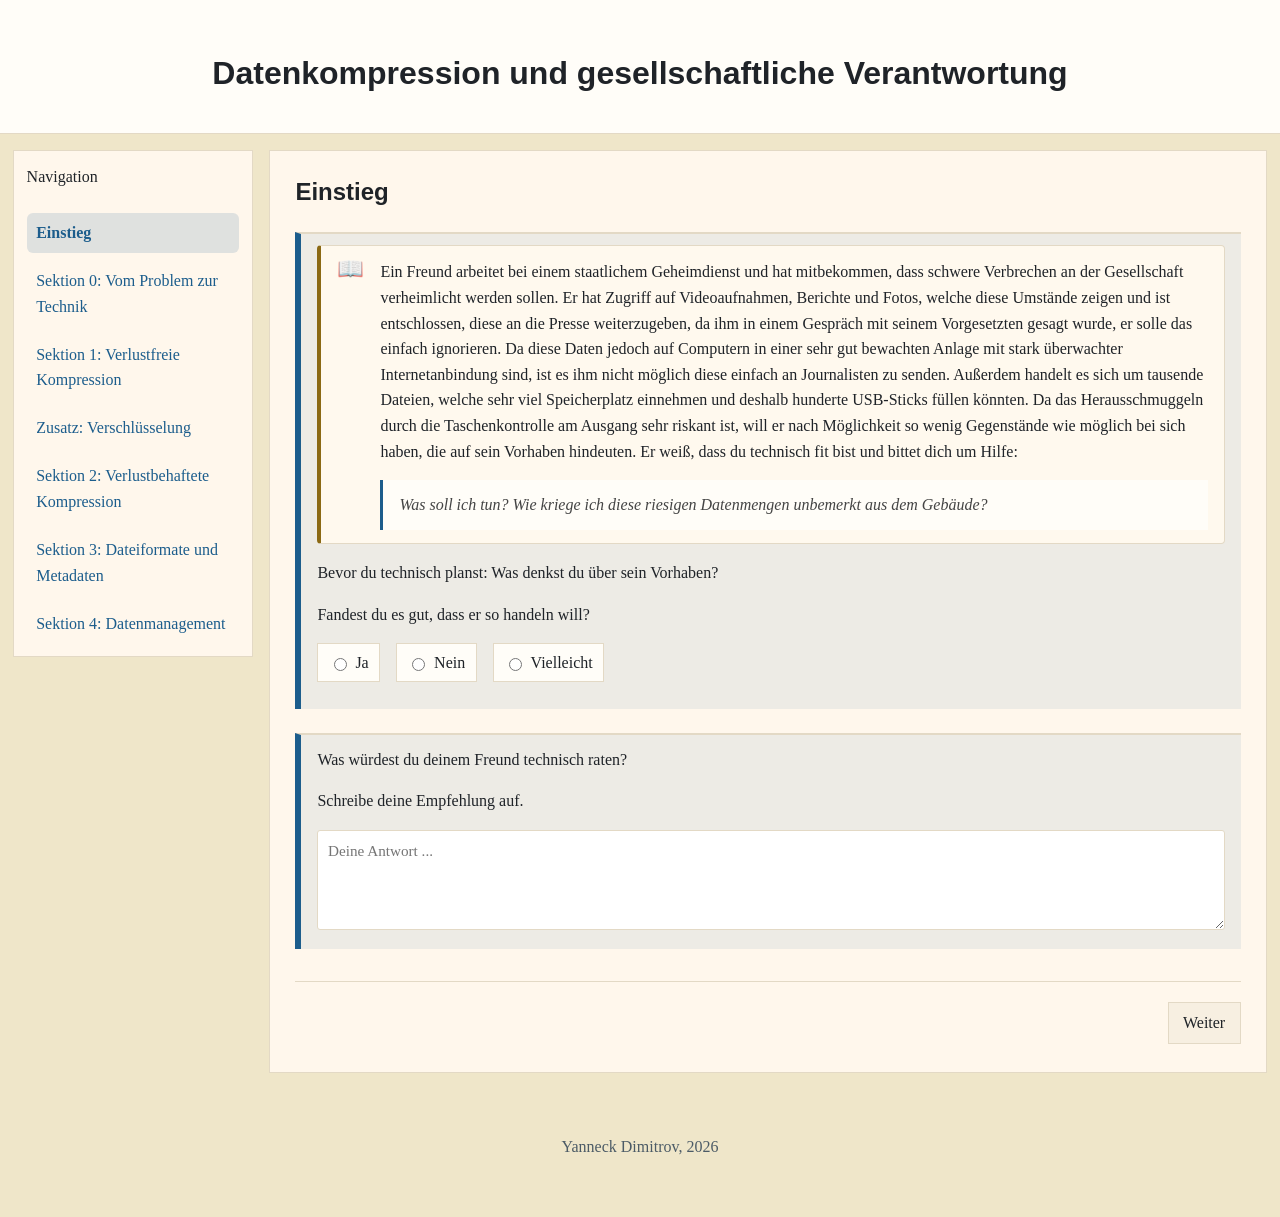
<file: index.html>
<!doctype html>
<html lang="de">
<head>
  <meta charset="utf-8">
  <meta name="viewport" content="width=device-width, initial-scale=1">
  <title></title>
  <link rel="stylesheet" href="style.css">
</head>
<body>
  <header class="hero">
    <div class="container hero-inner">
      <div>
        <p class="overline" data-lang="header.overline"></p>
        <h1 data-lang="header.title"></h1>
      </div>
      <button class="nav-toggle" id="navToggle" type="button" data-lang="nav.toggle"></button>
    </div>
  </header>

  <div class="page">
    <aside class="side-nav" id="sideNav">
      <nav data-lang-attr="aria-label:nav.contentAriaLabel">
        <p class="nav-title" data-lang="nav.title"></p>
        <a href="#intro" class="nav-link is-active" aria-current="page" data-lang="nav.intro"></a>
        <a href="#section0" class="nav-link" data-lang="nav.section0"></a>
        <a href="#lossless" class="nav-link" data-lang="nav.lossless"></a>
        <a href="#lossless-optional" class="nav-link" data-lang="nav.losslessOptional"></a>
        <a href="#lossy" class="nav-link" data-lang="nav.lossy"></a>
        <a href="#filetypes" class="nav-link" data-lang="nav.filetypes"></a>
        <a href="#final" class="nav-link" data-lang="nav.final"></a>
      </nav>
    </aside>

    <main class="content">
      <section class="panel is-active" id="intro">
        <h2 data-lang="intro.heading"></h2>
        <div class="section-task">
          <div class="narrative-block">
            <span class="narrative-block-icon" aria-hidden="true">📖</span>
            <div class="narrative-block-body">
              <p data-lang="intro.scenario"></p>
              <blockquote class="task-quote" data-lang="intro.scenarioQuote"></blockquote>
            </div>
          </div>
          <p data-lang="intro.ethicsIntro"></p>
          <p data-lang="intro.ethicsQuestion"></p>
          <form id="ethics-form" class="ethics-form">
            <label><input type="radio" name="ethics-choice" value="yes"> <span data-lang="intro.ethicsYes"></span></label>
            <label><input type="radio" name="ethics-choice" value="no"> <span data-lang="intro.ethicsNo"></span></label>
            <label><input type="radio" name="ethics-choice" value="maybe"> <span data-lang="intro.ethicsMaybe"></span></label>
          </form>
          <div id="ethics-followup-wrap" hidden>
            <p id="ethics-followup-label" class="assumption-task"></p>
            <textarea class="assumption-textarea" id="answer-intro-ethics"
                      data-lang-attr="placeholder:common.answerPlaceholder"></textarea>
          </div>
        </div>
        <div class="section-task">
          <p data-lang="intro.technicalQuestion"></p>
          <p data-lang="intro.answerTask"></p>
          <textarea class="assumption-textarea" id="answer-intro"
                    data-lang-attr="placeholder:common.answerPlaceholder"></textarea>
        </div>
      </section>

      <section class="panel" id="section0" hidden>
        <h2 data-lang="section0.heading"></h2>
        <p class="section-frame task-intro" data-lang="section0.sectionOpener"></p>
        <div class="section-task">
          <div class="narrative-block">
            <span class="narrative-block-icon" aria-hidden="true">📖</span>
            <div class="narrative-block-body">
              <p data-lang="section0.snowdenIntro"></p>
              <details class="article" open>
                <summary data-lang="section0.articleSummary"></summary>
                <div class="article-body">
                  <p data-lang="section0.article.p1"></p>
                  <p data-lang="section0.article.p2"></p>
                  <p data-lang="section0.article.p3"></p>
                  <p class="source">
                    <span data-lang="section0.article.sourceLabel"></span>
                    <a href="https://futurezone.at/netzpolitik/edward-snowden-schmuggelte-daten-mit-zauberwuerfeln-raus/400605791" target="_blank" rel="noreferrer" data-lang="section0.article.sourceLink"></a>
                  </p>
                </div>
              </details>
              <details class="article quote-box" open>
                <summary data-lang="section0.quoteSummary"></summary>
                <div class="article-body">
                  <p data-lang="section0.article.p4"></p>
                </div>
              </details>
            </div>
          </div>
        </div>
        <p data-lang="section0.bridgeGoal"></p>
        <div class="section-task">
          <p class="task-title" data-lang="section0.task1.title"></p>
          <div class="intro-task-grid">
            <div>
              <p data-lang="section0.taskText"></p>
              <div class="intro-calc">
                <label for="bitrateInput" data-lang="section0.inputBitrateLabel"></label>
                <input id="bitrateInput" type="number" min="0" step="0.1" data-lang-attr="placeholder:section0.inputBitratePlaceholder">

                <label for="durationInput" data-lang="section0.inputDurationLabel"></label>
                <input id="durationInput" type="number" min="0" step="0.1" data-lang-attr="placeholder:section0.inputDurationPlaceholder">

                <button id="introCalcBtn" type="button" data-lang="section0.calcButton"></button>
              </div>
              <p id="introCalcResult" class="intro-result" aria-live="polite"></p>
              <div class="sd-card-bar" data-lang-attr="aria-label:section0.sdCardAriaLabel">
                <div id="sdCardBarFill" class="sd-card-bar-fill"></div>
                <span id="sdCardBarText" class="sd-card-bar-text"></span>
              </div>
            </div>

            <aside class="rate-info">
              <p class="rate-info-title" data-lang="section0.ratesTitle"></p>
              <p data-lang="section0.rates720pLow"></p>
              <p data-lang="section0.rates720pHigh"></p>
              <p data-lang="section0.rates720pStandard"></p>
              <p data-lang="section0.rates4kLow"></p>
              <p data-lang="section0.rates4kHigh"></p>
              <p data-lang="section0.rates4kStandard"></p>
            </aside>
          </div>
        </div>
        <div class="section-task">
          <p class="task-title" data-lang="section0.task2.title"></p>
          <div class="intro-task-grid">
            <div>
              <p data-lang="section0.photoTaskText"></p>
              <div class="intro-calc">
                <label for="photoSizeInput" data-lang="section0.inputPhotoSizeLabel"></label>
                <input id="photoSizeInput" type="number" min="0" step="0.1" data-lang-attr="placeholder:section0.inputPhotoSizePlaceholder">
                <button id="photoCalcBtn" type="button" data-lang="section0.photoCalcButton"></button>
              </div>
              <p id="photoCalcResult" class="intro-result" aria-live="polite"></p>
            </div>
            <aside class="rate-info">
              <p class="rate-info-title" data-lang="section0.photoRatesTitle"></p>
              <p data-lang="section0.photoRatesPhone"></p>
              <p data-lang="section0.photoRatesCamera"></p>
              <p data-lang="section0.photoRatesRaw"></p>
            </aside>
          </div>
        </div>
        <div class="section-task">
          <p class="task-title" data-lang="section0.task3.title"></p>
          <p class="intro-result" data-lang="section0.snowdenContrast"></p>
          <p class="assumption-task" data-lang="section0.reflectionTask"></p>
          <div class="help-row">
            <button class="help-toggle" type="button"
                    data-lang="common.showHint"
                    aria-controls="hint-section0-reflection"
                    aria-expanded="false"></button>
            <div id="hint-section0-reflection" class="help-box" hidden>
              <p data-lang="section0.reflectionHint"></p>
            </div>
          </div>
          <textarea class="assumption-textarea" id="answer-section0-reflection"
                    data-lang-attr="placeholder:common.answerPlaceholder"></textarea>
        </div>
      </section>

      <section class="panel" id="lossless" hidden>
        <h2 data-lang="lossless.heading"></h2>
        <p class="section-frame task-intro" data-lang="lossless.sectionOpener"></p>

        <p class="rle-einstieg-pattern" data-lang="lossless.einstiegPattern"></p>

        <div class="section-task">
          <p class="task-title" data-lang="lossless.task1.title"></p>
          <p data-lang="lossless.task1.question"></p>
          <div class="help-row">
            <button class="help-toggle" type="button"
                    data-lang="common.showHint"
                    aria-controls="hint-s1-1"
                    aria-expanded="false"></button>
            <div id="hint-s1-1" class="help-box" hidden>
              <p data-lang="lossless.task1.hint"></p>
            </div>
          </div>
          <textarea class="assumption-textarea" id="answer-s1-1"
                    data-lang-attr="placeholder:common.answerPlaceholder"></textarea>
        </div>
        <p data-lang="lossless.afterTask1"></p>

        <div class="section-task">
          <p class="task-title" data-lang="lossless.task2.title"></p>
          <p class="task-intro" data-lang="lossless.task2.intro"></p>
          <div class="task-challenges">
            <p class="task-challenges-title" data-lang="common.challengeTitle"></p>
            <p data-lang="lossless.task2.challengesIntro"></p>
            <ul>
              <li data-lang="lossless.task2.challenge1"></li>
              <li data-lang="lossless.task2.challenge2"></li>
              <li data-lang="lossless.task2.challenge3"></li>
            </ul>
          </div>
          <div class="widget-shell">
            <div class="widget-shell-body">
              <div class="widget-placeholder" id="widget-s1-rle"
                   data-lang="lossless.task2.widgetPlaceholder"></div>
            </div>
          </div>
          <p data-lang="lossless.task2.a.text"></p>
          <textarea class="assumption-textarea" id="answer-s1-2a"
                    data-lang-attr="placeholder:common.answerPlaceholder"></textarea>
          <p data-lang="lossless.task2.b.text"></p>
          <textarea class="assumption-textarea assumption-textarea--code" id="answer-s1-2b"
                    data-answer-skeleton="lossless.task2.b.skeleton"
                    autocomplete="off" spellcheck="false"
                    data-lang-attr="placeholder:common.answerPlaceholder"></textarea>
        </div>

        <div class="section-task">
          <p class="task-title" data-lang="lossless.task3.title"></p>
          <p class="task-intro" data-lang="lossless.task3.intro"></p>
          <div class="widget-placeholder" id="widget-s1-rle-text"></div>
          <p data-lang="lossless.task3.a.text"></p>
          <textarea class="assumption-textarea" id="answer-s1-3a"
                    data-lang-attr="placeholder:common.answerPlaceholder"></textarea>
          <p data-lang="lossless.task3.b.text"></p>
          <textarea class="assumption-textarea" id="answer-s1-3b"
                    data-lang-attr="placeholder:common.answerPlaceholder"></textarea>
          <p data-lang="lossless.task3.dictFraming"></p>
          <hr class="widget-divider">
          <div class="widget-placeholder" id="widget-s1-dict"
               data-lang="lossless.task3.widgetPlaceholder"></div>
          <hr class="widget-divider">
          <p data-lang="lossless.task3.c.text"></p>
          <textarea class="assumption-textarea assumption-textarea--code" id="answer-s1-3c"
                    data-answer-skeleton="lossless.task3.c.skeleton"
                    autocomplete="off" spellcheck="false"
                    data-lang-attr="placeholder:common.answerPlaceholder"></textarea>
        </div>

        <div class="section-task">
          <p class="task-title" data-lang="lossless.task4.title"></p>
          <p class="task-intro" data-lang="lossless.task4.intro"></p>
          <blockquote class="task-quote" data-lang="lossless.task4.quotePlain"></blockquote>
          <blockquote class="task-quote" data-lang="lossless.task4.quoteEncrypted"></blockquote>
          <p data-lang="lossless.task4.a.text"></p>
          <textarea class="assumption-textarea" id="answer-s1-4a"
                    data-lang-attr="placeholder:common.answerPlaceholder"></textarea>
        </div>

        <div class="section-task">
          <p class="task-title" data-lang="lossless.closing.title"></p>
          <p class="task-intro" data-lang="lossless.closing.intro"></p>
          <p data-lang="lossless.closing.text"></p>
          <div class="widget-shell">
            <div class="widget-shell-body">
              <div class="widget-placeholder" id="widget-s1-efficiency"
                   data-lang="lossless.closing.widgetPlaceholder"></div>
            </div>
          </div>
        </div>
      </section>

      <section class="panel" id="lossless-optional" hidden>
        <h2 data-lang="losslessOptional.heading"></h2>

        <div class="section-task">
          <p class="task-title" data-lang="losslessOptional.task1.title"></p>
          <p class="task-intro" data-lang="losslessOptional.task1.intro"></p>
          <p data-lang="losslessOptional.task1.a.text"></p>
          <textarea class="assumption-textarea" id="answer-s1opt-1a"
                    data-lang-attr="placeholder:common.answerPlaceholder"></textarea>
          <p data-lang="losslessOptional.task1.b.text"></p>
          <textarea class="assumption-textarea" id="answer-s1opt-1b"
                    data-lang-attr="placeholder:common.answerPlaceholder"></textarea>
          <div class="help-row">
            <button class="help-toggle" type="button"
                    data-lang="common.showHint"
                    aria-controls="hint-s1opt-1"
                    aria-expanded="false"></button>
            <div id="hint-s1opt-1" class="help-box" hidden>
              <p data-lang="losslessOptional.task1.hint"></p>
            </div>
          </div>
        </div>

        <div class="section-task">
          <p class="task-title" data-lang="losslessOptional.task2.title"></p>
          <p class="task-intro" data-lang="losslessOptional.task2.intro"></p>
          <blockquote class="task-quote" data-lang="losslessOptional.task2.quotePlain"></blockquote>
          <blockquote class="task-quote" data-lang="losslessOptional.task2.quoteCaesar"></blockquote>
          <blockquote class="task-quote" data-lang="losslessOptional.task2.quoteEncrypted"></blockquote>
          <p data-lang="losslessOptional.task2.a.text"></p>
          <textarea class="assumption-textarea" id="answer-s1opt-2a"
                    data-lang-attr="placeholder:common.answerPlaceholder"></textarea>
          <p data-lang="losslessOptional.task2.b.text"></p>
          <textarea class="assumption-textarea" id="answer-s1opt-2b"
                    data-lang-attr="placeholder:common.answerPlaceholder"></textarea>
          <div class="help-row">
            <button class="help-toggle" type="button"
                    data-lang="common.showHint"
                    aria-controls="hint-s1opt-2"
                    aria-expanded="false"></button>
            <div id="hint-s1opt-2" class="help-box" hidden>
              <p data-lang="losslessOptional.task2.hint"></p>
            </div>
          </div>
        </div>

        <div class="section-task">
          <p class="task-title" data-lang="losslessOptional.closing.title"></p>
          <p data-lang="losslessOptional.closing.a.text"></p>
          <textarea class="assumption-textarea" id="answer-s1opt-closing-a"
                    data-lang-attr="placeholder:common.answerPlaceholder"></textarea>
          <p data-lang="losslessOptional.closing.b.text"></p>
          <textarea class="assumption-textarea" id="answer-s1opt-closing-b"
                    data-lang-attr="placeholder:common.answerPlaceholder"></textarea>
          <div class="help-row">
            <button class="help-toggle" type="button"
                    data-lang="common.showHint"
                    aria-controls="hint-s1opt-closing"
                    aria-expanded="false"></button>
            <div id="hint-s1opt-closing" class="help-box" hidden>
              <p data-lang="losslessOptional.closing.hint"></p>
            </div>
          </div>
        </div>
      </section>

      <section class="panel" id="lossy" hidden>
        <h2 data-lang="lossy.heading"></h2>
        <p class="section-frame task-intro" data-lang="lossy.sectionOpener"></p>

        <div class="section-task">
          <p class="task-title" data-lang="lossy.task1.title"></p>
          <p class="task-intro" data-lang="lossy.task1.intro"></p>
          <div class="widget-placeholder" id="widget-s2-bitflip"
               data-lang="lossy.task1.widgetPlaceholder"></div>
          <p data-lang="lossy.task1.a.text"></p>
          <textarea class="assumption-textarea" id="answer-s2-einstieg"
                    data-lang-attr="placeholder:common.answerPlaceholder"></textarea>
        </div>

        <div class="section-task">
          <p class="task-title" data-lang="lossy.task2.title"></p>
          <p class="task-intro" data-lang="lossy.task2.intro"></p>
          <div id="widget-s2-jpeg-slideshow" class="widget-placeholder" style="margin:0.75rem 0"></div>
        </div>

        <p data-lang="lossy.afterTask1"></p>

        <div class="section-task">
          <p class="task-title" data-lang="lossy.task3.title"></p>
          <p class="task-intro" data-lang="lossy.task3.intro"></p>
          <div class="task-challenges">
            <p class="task-challenges-title" data-lang="common.challengeTitle"></p>
            <p data-lang="lossy.task3.challengesIntro"></p>
            <ul>
              <li data-lang="lossy.task3.challenge1"></li>
              <li data-lang="lossy.task3.challenge2"></li>
              <li data-lang="lossy.task3.challenge3"></li>
            </ul>
          </div>
          <div class="widget-shell">
            <div class="widget-shell-body">
              <div class="widget-placeholder" id="widget-s2-blockavg"
                   data-lang="lossy.task3.widgetPlaceholder"></div>
            </div>
          </div>
          <p data-lang="lossy.task3.a.text"></p>
          <textarea class="assumption-textarea" id="answer-s2-2a"
                    data-lang-attr="placeholder:common.answerPlaceholder"></textarea>
          <p data-lang="lossy.task3.b.text"></p>
          <textarea class="assumption-textarea" id="answer-s2-2b"
                    data-lang-attr="placeholder:common.answerPlaceholder"></textarea>
        </div>

        <div class="section-task">
          <p class="task-title" data-lang="lossy.task4.title"></p>
          <p class="task-intro" data-lang="lossy.task4.intro"></p>
          <div class="widget-placeholder" id="widget-s2-blocksize"
               data-lang="lossy.task4.widgetPlaceholder"></div>
          <p data-lang="lossy.task4.a.text"></p>
          <textarea class="assumption-textarea" id="answer-s2-3a"
                    data-lang-attr="placeholder:common.answerPlaceholder"></textarea>
          <p data-lang="lossy.task4.b.text"></p>
          <textarea class="assumption-textarea" id="answer-s2-3b"
                    data-lang-attr="placeholder:common.answerPlaceholder"></textarea>
        </div>

        <div class="section-task">
          <p class="task-title" data-lang="lossy.task5.title"></p>
          <p class="task-intro" data-lang="lossy.task5.intro"></p>
          <p data-lang="lossy.task5.a.text"></p>
          <div class="help-row">
            <button class="help-toggle" type="button"
                    data-lang="common.showHint"
                    aria-controls="hint-s2-4a"
                    aria-expanded="false"></button>
            <div id="hint-s2-4a" class="help-box" hidden>
              <p data-lang="lossy.task5.a.hint"></p>
            </div>
          </div>
          <textarea class="assumption-textarea" id="answer-s2-4a"
                    data-lang-attr="placeholder:common.answerPlaceholder"></textarea>
          <p data-lang="lossy.task5.b.text"></p>
          <div class="widget-shell">
            <div class="widget-shell-body">
              <div class="widget-placeholder" id="widget-s2-text-vs-jpeg"
                   data-lang="lossy.task5.widgetPlaceholder"></div>
            </div>
          </div>
          <div class="help-row">
            <button class="help-toggle" type="button"
                    data-lang="common.showHint"
                    aria-controls="hint-s2-4b"
                    aria-expanded="false"></button>
            <div id="hint-s2-4b" class="help-box" hidden>
              <p data-lang="lossy.task5.b.hint"></p>
            </div>
          </div>
          <textarea class="assumption-textarea" id="answer-s2-4b"
                    data-lang-attr="placeholder:common.answerPlaceholder"></textarea>
        </div>

        <div class="section-task">
          <p class="task-title" data-lang="lossy.closing.title"></p>
          <p class="task-intro" data-lang="lossy.closing.intro"></p>
          <p data-lang="lossy.closing.a.text"></p>
          <div class="widget-shell">
            <div class="widget-shell-body">
              <div class="widget-placeholder" id="widget-s2-lossy-closing"
                   data-lang="lossy.closing.widgetPlaceholder"></div>
            </div>
          </div>
          <p data-lang="lossy.closing.b.text"></p>
          <p data-lang="lossy.closing.b.s1"></p>
          <textarea class="assumption-textarea" id="answer-s2-cb-s1"
                    data-lang-attr="placeholder:common.answerPlaceholder"></textarea>
          <p data-lang="lossy.closing.b.s2"></p>
          <textarea class="assumption-textarea" id="answer-s2-cb-s2"
                    data-lang-attr="placeholder:common.answerPlaceholder"></textarea>
          <p data-lang="lossy.closing.b.s3"></p>
          <textarea class="assumption-textarea" id="answer-s2-cb-s3"
                    data-lang-attr="placeholder:common.answerPlaceholder"></textarea>
        </div>
      </section>

      <section class="panel" id="filetypes" hidden>
        <h2 data-lang="filetypes.heading"></h2>
        <p class="section-frame task-intro" data-lang="filetypes.sectionOpener"></p>

        <p data-lang="filetypes.intro.p1"></p>
        <p data-lang="filetypes.intro.p2"></p>

        <div class="section-task">
          <p class="task-title" data-lang="filetypes.task1.title"></p>
          <p data-lang="filetypes.task1.intro"></p>
          <div class="widget-placeholder" id="widget-s3-fileinspector"
               data-lang="filetypes.task1.widgetPlaceholder"></div>
          <p data-lang="filetypes.task1.a.text"></p>
          <textarea class="assumption-textarea" id="answer-s3-1a"
                    data-lang-attr="placeholder:common.answerPlaceholder"></textarea>
          <p data-lang="filetypes.task1.b.text"></p>
          <textarea class="assumption-textarea" id="answer-s3-1b"
                    data-lang-attr="placeholder:common.answerPlaceholder"></textarea>
          <p data-lang="filetypes.task1.c.text"></p>
          <div class="help-row">
            <button class="help-toggle" type="button"
                    data-lang="common.showHint"
                    aria-controls="hint-s3-1c"
                    aria-expanded="false"></button>
            <div id="hint-s3-1c" class="help-box" hidden>
              <p data-lang="filetypes.task1.c.hint"></p>
            </div>
          </div>
          <textarea class="assumption-textarea" id="answer-s3-1c"
                    data-lang-attr="placeholder:common.answerPlaceholder"></textarea>
        </div>

        <div class="section-task">
          <p class="task-title" data-lang="filetypes.task2.title"></p>
          <p data-lang="filetypes.task2.intro"></p>
          <p data-lang="filetypes.task2.a.text"></p>
          <textarea class="assumption-textarea" id="answer-s3-2a"
                    data-lang-attr="placeholder:common.answerPlaceholder"></textarea>
          <p data-lang="filetypes.task2.c.text"></p>
          <div class="help-row">
            <button class="help-toggle" type="button"
                    data-lang="common.showHint"
                    aria-controls="hint-s3-2c"
                    aria-expanded="false"></button>
            <div id="hint-s3-2c" class="help-box" hidden>
              <p data-lang="filetypes.task2.c.hint"></p>
            </div>
          </div>
          <textarea class="assumption-textarea" id="answer-s3-2c"
                    data-lang-attr="placeholder:common.answerPlaceholder"></textarea>
        </div>

        <div class="section-task">
          <p class="task-title" data-lang="filetypes.task3.title"></p>
          <p class="task-intro" data-lang="filetypes.task3.intro"></p>
          <p data-lang="filetypes.task3.a.text"></p>
          <textarea class="assumption-textarea" id="answer-s3-3a"
                    data-lang-attr="placeholder:common.answerPlaceholder"></textarea>
        </div>

        <details class="section-task">
          <summary class="task-title" data-lang="filetypes.task3optional.title"></summary>
          <p data-lang="filetypes.task3optional.intro"></p>
          <p data-lang="filetypes.task3optional.b.text"></p>
          <textarea class="assumption-textarea" id="answer-s3-3b"
                    data-lang-attr="placeholder:common.answerPlaceholder"></textarea>
          <details class="format-info-details">
            <summary data-lang="filetypes.task3optional.formatsSummary"></summary>
            <dl class="format-detail-list">
            <dt data-lang="filetypes.task3optional.formats.txt.title"></dt>
            <dd data-lang="filetypes.task3optional.formats.txt.text"></dd>
            <dt data-lang="filetypes.task3optional.formats.docx.title"></dt>
            <dd data-lang="filetypes.task3optional.formats.docx.text"></dd>
            <dt data-lang="filetypes.task3optional.formats.csv.title"></dt>
            <dd data-lang="filetypes.task3optional.formats.csv.text"></dd>
            <dt data-lang="filetypes.task3optional.formats.accdb.title"></dt>
            <dd data-lang="filetypes.task3optional.formats.accdb.text"></dd>
            <dt data-lang="filetypes.task3optional.formats.png.title"></dt>
            <dd data-lang="filetypes.task3optional.formats.png.text"></dd>
            <dt data-lang="filetypes.task3optional.formats.psd.title"></dt>
            <dd data-lang="filetypes.task3optional.formats.psd.text"></dd>
            </dl>
          </details>
          <p data-lang="filetypes.task3optional.psdQuestion"></p>
          <textarea class="assumption-textarea" id="answer-s3-3opt"
                    data-lang-attr="placeholder:common.answerPlaceholder"></textarea>
        </details>

        <div class="section-task">
          <p class="task-title" data-lang="filetypes.task4.title"></p>
          <p data-lang="filetypes.task4.intro"></p>
          <p data-lang="filetypes.task4.a.text"></p>
          <textarea class="assumption-textarea" id="answer-s3-4a"
                    data-lang-attr="placeholder:common.answerPlaceholder"></textarea>
          <div class="widget-placeholder" id="widget-s3-zip"
               data-lang="filetypes.task4.widgetPlaceholder"></div>
          <p data-lang="filetypes.task4.b.text"></p>
          <textarea class="assumption-textarea" id="answer-s3-4b"
                    data-lang-attr="placeholder:common.answerPlaceholder"></textarea>
          <p data-lang="filetypes.task4.c.text"></p>
          <textarea class="assumption-textarea" id="answer-s3-4c"
                    data-lang-attr="placeholder:common.answerPlaceholder"></textarea>
        </div>

        <div class="section-task">
          <p class="task-title" data-lang="filetypes.closing.title"></p>
          <p data-lang="filetypes.closing.a.text"></p>
          <textarea class="assumption-textarea" id="answer-s3-ca"
                    data-lang-attr="placeholder:common.answerPlaceholder"></textarea>
          <p data-lang="filetypes.closing.b.text"></p>
          <p data-lang="filetypes.closing.b.t1"></p>
          <textarea class="assumption-textarea" id="answer-s3-cb-t1"
                    data-lang-attr="placeholder:common.answerPlaceholder"></textarea>
          <p data-lang="filetypes.closing.b.t2"></p>
          <textarea class="assumption-textarea" id="answer-s3-cb-t2"
                    data-lang-attr="placeholder:common.answerPlaceholder"></textarea>
          <p data-lang="filetypes.closing.b.t3"></p>
          <textarea class="assumption-textarea" id="answer-s3-cb-t3"
                    data-lang-attr="placeholder:common.answerPlaceholder"></textarea>
        </div>
      </section>

      <section class="panel" id="final" hidden>
        <h2 data-lang="final.heading"></h2>
        <p class="section-frame task-intro" data-lang="final.sectionOpener"></p>

        <div class="section-task">
          <p class="task-title" data-lang="final.task1.title"></p>
          <p data-lang="final.task1.note"></p>
          <div class="widget-placeholder" id="widget-s4-filesystem"
               data-lang="final.task1.widgetPlaceholder"></div>
          <p data-lang="final.task1.a.text"></p>
          <div class="fss-scenario" data-scenario="s0">
            <button type="button" class="fss-scenario-open" data-lang="final.task1.a.s0"></button>
            <div class="widget-shell">
              <div class="widget-shell-body">
                <div class="widget-placeholder" id="widget-s4-sim-s0"
                     data-lang="final.task1.simPlaceholder"></div>
              </div>
            </div>
          </div>
          <div class="fss-scenario" data-scenario="s1">
            <button type="button" class="fss-scenario-open" data-lang="final.task1.a.s1"></button>
            <div class="widget-shell">
              <div class="widget-shell-body">
                <div class="widget-placeholder" id="widget-s4-sim-s1"
                     data-lang="final.task1.simPlaceholder"></div>
              </div>
            </div>
          </div>
          <div class="fss-scenario" data-scenario="s2">
            <button type="button" class="fss-scenario-open" data-lang="final.task1.a.s2"></button>
            <div class="widget-shell">
              <div class="widget-shell-body">
                <div class="widget-placeholder" id="widget-s4-sim-s2"
                     data-lang="final.task1.simPlaceholder"></div>
              </div>
            </div>
          </div>
          <div class="fss-scenario" data-scenario="s3">
            <button type="button" class="fss-scenario-open" data-lang="final.task1.a.s3"></button>
            <div class="widget-shell">
              <div class="widget-shell-body">
                <div class="widget-placeholder" id="widget-s4-sim-s3"
                     data-lang="final.task1.simPlaceholder"></div>
              </div>
            </div>
          </div>
          <p data-lang="final.task1.b.text"></p>
          <p class="reflection-compare-label" data-lang="final.task1.b.thenLabel"></p>
          <blockquote class="reflection-compare" id="reflection-compare-intro"></blockquote>
          <p class="reflection-compare-label" data-lang="final.task1.b.nowLabel"></p>
          <textarea class="assumption-textarea" id="answer-s4-1b"
                    data-lang-attr="placeholder:common.answerPlaceholder"></textarea>
        </div>

        <div class="section-task">
          <p class="task-title" data-lang="final.closing.title"></p>
          <div class="reflection-list">
            <div class="reflection-item">
              <p class="reflection-statement" data-lang="final.closing.q1"></p>
              <form class="ethics-form" id="reflection-form-1">
                <label><input type="radio" name="reflection-1" value="agree"> <span data-lang="final.closing.agree"></span></label>
                <label><input type="radio" name="reflection-1" value="disagree"> <span data-lang="final.closing.disagree"></span></label>
              </form>
            </div>
            <div class="reflection-item">
              <p class="reflection-statement" data-lang="final.closing.q2"></p>
              <form class="ethics-form" id="reflection-form-2">
                <label><input type="radio" name="reflection-2" value="agree"> <span data-lang="final.closing.agree"></span></label>
                <label><input type="radio" name="reflection-2" value="disagree"> <span data-lang="final.closing.disagree"></span></label>
              </form>
            </div>
            <div class="reflection-item">
              <p class="reflection-statement" data-lang="final.closing.q3"></p>
              <form class="ethics-form" id="reflection-form-3">
                <label><input type="radio" name="reflection-3" value="agree"> <span data-lang="final.closing.agree"></span></label>
                <label><input type="radio" name="reflection-3" value="disagree"> <span data-lang="final.closing.disagree"></span></label>
              </form>
            </div>
            <div class="reflection-item">
              <p class="reflection-statement" data-lang="final.closing.q4"></p>
              <form class="ethics-form" id="reflection-form-4">
                <label><input type="radio" name="reflection-4" value="agree"> <span data-lang="final.closing.agree"></span></label>
                <label><input type="radio" name="reflection-4" value="disagree"> <span data-lang="final.closing.disagree"></span></label>
              </form>
            </div>
            <div class="reflection-item">
              <p class="reflection-statement" data-lang="final.closing.q5"></p>
              <form class="ethics-form" id="reflection-form-5">
                <label><input type="radio" name="reflection-5" value="agree"> <span data-lang="final.closing.agree"></span></label>
                <label><input type="radio" name="reflection-5" value="disagree"> <span data-lang="final.closing.disagree"></span></label>
              </form>
            </div>
            <div class="reflection-item">
              <p class="reflection-statement" data-lang="final.closing.q6"></p>
              <form class="ethics-form" id="reflection-form-6">
                <label><input type="radio" name="reflection-6" value="agree"> <span data-lang="final.closing.agree"></span></label>
                <label><input type="radio" name="reflection-6" value="disagree"> <span data-lang="final.closing.disagree"></span></label>
              </form>
            </div>
            <div class="reflection-item">
              <p class="reflection-statement" data-lang="final.closing.q7"></p>
              <form class="ethics-form" id="reflection-form-7">
                <label><input type="radio" name="reflection-7" value="agree"> <span data-lang="final.closing.agree"></span></label>
                <label><input type="radio" name="reflection-7" value="disagree"> <span data-lang="final.closing.disagree"></span></label>
              </form>
            </div>
          </div>
        </div>

        <div class="section-task">
          <p class="task-title" data-lang="final.plenum.title"></p>
          <p data-lang="final.plenum.note"></p>
          <ul class="plenum-list">
            <li data-lang="final.plenum.q1"></li>
            <li data-lang="final.plenum.q2"></li>
            <li data-lang="final.plenum.q3"></li>
          </ul>
        </div>
      </section>
    </main>
  </div>

  <footer class="footer">
    <div class="container">
      <p data-lang="footer.text"></p>
    </div>
  </footer>

  <script src="lang/de.js"></script>
  <script src="lang/widgets_de.js"></script>
  <script src="img/katze-data.js"></script>
  <script src="js/lang.js"></script>
  <script src="js/navigation.js"></script>
  <script src="js/intro.js"></script>
  <script src="js/ui.js"></script>
  <script src="js/section0.js"></script>
  <script src="js/widget-fullscreen.js"></script>
  <script src="js/challenge.js"></script>
  <script src="js/step-slideshow.js"></script>
  <script src="js/jpeg-intro-slideshow.js"></script>
  <script src="js/reflection.js"></script>
  <script src="js/widgets/sort-widget.js"></script>
  <script src="js/widgets/bitflip.js"></script>
  <script src="js/widgets/rle.js"></script>
  <script src="js/widgets/rle-text.js"></script>
  <script src="js/widgets/dict.js"></script>
  <script src="js/widgets/block-avg.js"></script>
  <script src="js/widgets/block-size.js"></script>
  <script src="js/material/s2-task5-data.js"></script>
  <script src="js/widgets/text-vs-jpeg.js"></script>
  <script src="js/widgets/file-inspector.js"></script>
  <script src="js/widgets/zip-archive.js"></script>
  <script src="js/material/s4-scenarios.js"></script>
  <script src="js/widgets/filesystem.js"></script>
  <script src="js/widgets/filesystem-simulator.js"></script>
  <script src="js/main.js"></script>
</body>
</html>
</file>
<file: style.css>
:root {
  --bg: #efe6c9;
  --paper: #ffffff;
  --box: #fff7ec;
  --ink: #1f2328;
  --muted: #4c5b66;
  --accent: #1c5d8c;
  --border: #e3d9c5;
}

* {
  box-sizing: border-box;
}

body {
  margin: 0;
  font-family: "Source Serif 4", "Merriweather", "Georgia", serif;
  background: var(--bg);
  color: var(--ink);
  line-height: 1.6;
}

h1, h2 {
  font-family: "Source Sans 3", "Gill Sans", "Trebuchet MS", sans-serif;
  margin: 0 0 0.6rem;
}

p {
  margin: 0 0 1rem;
}

a {
  color: var(--accent);
  text-decoration: none;
}

.container {
  width: min(1200px, 98vw);
  margin: 0 auto;
}

.hero {
  padding: 2rem 0 1.5rem;
  border-bottom: 1px solid var(--border);
  background: #fffdf8;
}

.hero-inner {
  display: flex;
  justify-content: space-between;
  gap: 1rem;
}

.hero-inner > div {
  width: 100%;
  text-align: center;
}

.nav-toggle {
  border: 1px solid var(--border);
  background: var(--paper);
  color: var(--accent);
  padding: 0.4rem 0.8rem;
  cursor: pointer;
}

.page {
  display: grid;
  grid-template-columns: minmax(0, 1fr);
  gap: 1rem;
  width: min(1400px, 98vw);
  margin: 0 auto;
  padding: 1rem 0 2rem;
}

.side-nav {
  background: var(--box);
  border: 1px solid var(--border);
  padding: 0.8rem;
  position: sticky;
  top: 1rem;
  align-self: start;
  max-height: none;
  overflow: visible;
  transform: translateX(-110%);
}

.nav-open .side-nav {
  transform: translateX(0);
}

.side-nav nav {
  display: grid;
  gap: 0.5rem;
}

.content {
  background: var(--box);
  border: 1px solid var(--border);
  padding: 1.4rem 1.6rem 1.8rem;
}

.panel {
  display: none;
  padding: 0;
}

.panel.is-active {
  display: block;
}

.section-footer-nav {
  display: flex;
  align-items: center;
  justify-content: space-between;
  gap: 1rem;
  margin-top: 2rem;
  padding-top: 1.25rem;
  border-top: 1px solid var(--border);
}

.section-footer-nav--single {
  justify-content: center;
}

.section-nav-btn {
  font: inherit;
  padding: 0.45rem 0.9rem;
  border: 1px solid var(--border);
  background: #f7efe1;
  color: var(--ink);
  cursor: pointer;
}

.section-nav-btn:hover {
  background: #efe4cf;
}

.section-nav-btn--next {
  margin-left: auto;
}

.lead {
  color: var(--muted);
}

.article {
  margin-top: 1rem;
  border: 1px solid var(--border);
  background: #fffdf8;
  padding: 0.6rem 1rem 1rem;
}

.quote-box {
  margin-bottom: 1rem;
}

.task-quote {
  margin: 1rem 0;
  padding: 0.75rem 1rem;
  border-left: 3px solid var(--accent);
  background: #fffdf8;
  color: var(--text-muted, #444);
  font-style: italic;
  word-break: break-all;
  overflow-wrap: break-word;
}

.rle-einstieg-pattern {
  margin: 0;
  padding: 0.75rem 1rem;
  border-left: 3px solid var(--accent);
  background: #fffdf8;
  font-size: 1.05rem;
  line-height: 1.6;
  word-break: break-word;
}

.article summary {
  cursor: pointer;
  color: var(--accent);
}

.gloss {
  cursor: help;
  border-bottom: 1px dotted rgba(0,0,0,0.12);
  color: var(--accent);
  position: relative;
  display: inline-block;
  z-index: 1;
}

.gloss-material-folder {
  cursor: pointer;
}
.gloss::after {
  content: attr(data-tooltip);
  position: absolute;
  left: 50%;
  transform: translateX(-50%);
  bottom: calc(100% + 8px);
  background: #122;
  color: #fff;
  padding: 6px 8px;
  white-space: normal;
  width: min(420px, 85vw);
  text-align: left;
  line-height: 1.35;
  font-size: 0.85rem;
  border-radius: 4px;
  display: none;
  box-shadow: 0 4px 10px rgba(0,0,0,0.15);
  overflow-wrap: break-word;
  z-index: 9999;
  pointer-events: none;
}
.gloss::before {
  content: "";
  position: absolute;
  left: 50%;
  transform: translateX(-50%);
  bottom: calc(100% + 4px);
  border: 6px solid transparent;
  border-top-color: #122;
  display: none;
  z-index: 9999;
  pointer-events: none;
}
.gloss:hover::after,
.gloss:hover::before {
  display: block;
}

/* JS-applied classes for viewport-safe tooltip positioning */
.gloss-tt-bottom::after {
  bottom: auto !important;
  top: calc(100% + 10px);
}
.gloss-tt-bottom::before {
  bottom: auto !important;
  top: calc(100% + 2px);
  border-top-color: transparent;
  border-bottom-color: #122;
}
.gloss-tt-left::after {
  left: 0 !important;
  transform: none !important;
}
.gloss-tt-right::after {
  left: auto !important;
  right: 0 !important;
  transform: none !important;
}

.section-task {
  border-top: 2px solid var(--border);
  border-left: 6px solid var(--accent);
  background: rgba(28,93,140,0.08);
  padding: 0.7rem 1rem;
  margin-bottom: 1.5rem;
  margin-top: 1.25rem;
}

.section-task:last-child {
  margin-bottom: 0;
}

.task-intro {
  border-left: 4px solid var(--accent);
  background: rgba(28, 93, 140, 0.12);
  padding: 0.65rem 0.9rem;
  margin: 0.6rem 0 0.85rem;
  border-radius: 0 4px 4px 0;
}

.section-frame.task-intro {
  border: 1px solid rgba(28, 93, 140, 0.25);
  border-left: 4px solid var(--accent);
  background: rgba(28, 93, 140, 0.12);
  color: var(--ink);
  font-style: normal;
}

.task-challenges {
  border: 1px solid var(--border);
  border-left: 4px solid #3f8f4b;
  background: rgba(63, 143, 75, 0.08);
  padding: 0.65rem 0.9rem;
  margin: 0.5rem 0 0.85rem;
  border-radius: 0 4px 4px 0;
}

.task-challenges-title {
  margin: 0 0 0.35rem;
  font-weight: 700;
  font-size: 0.95rem;
  color: #2d6a38;
}

.task-challenges ul {
  margin: 0.4rem 0 0;
  padding-left: 1.25rem;
}

.task-challenges li {
  margin: 0.2rem 0;
  font-size: 0.9rem;
}

.task-label {
  font-weight: 700;
  display: block;
  margin-bottom: 0.5rem;
}

.intro-calc {
  display: grid;
  gap: 0.4rem;
  margin: 0.6rem 0;
}

.intro-task-grid {
  display: grid;
  gap: 1rem;
}

.rate-info {
  border: 1px solid var(--border);
  background: #fffdf8;
  padding: 0.6rem 0.7rem;
}

.rate-info p {
  margin: 0 0 0.45rem;
  font-size: 0.95rem;
}

.rate-info p:last-child {
  margin-bottom: 0;
}

.ui-mockup {
  border: 2px dashed var(--muted);
  background: var(--paper);
  padding: 1.5rem;
  margin: 1.5rem 0;
  font-family: monospace;
  text-align: center;
  color: var(--muted);
  border-radius: 4px;
}

.rate-info-title {
  font-weight: 700;
}

.intro-calc input,
.intro-calc button {
  max-width: 220px;
  padding: 0.4rem 0.55rem;
  border: 1px solid var(--border);
  background: #fff;
  color: var(--ink);
  font: inherit;
}

.intro-calc button {
  cursor: pointer;
  background: #f7efe1;
}

.intro-result {
  margin: 0.5rem 0 0;
  color: var(--ink);
}

.sd-card-bar {
  position: relative;
  margin-top: 0.7rem;
  width: 100%;
  height: 1.4rem;
  border: 1px solid var(--border);
  background: #f7f2e6;
  overflow: hidden;
}

.sd-card-bar-fill {
  position: absolute;
  inset: 0 auto 0 0;
  width: 0;
  background: linear-gradient(90deg, #76b24f, #3f8f4b);
  transition: width 160ms ease;
}

.sd-card-bar-fill--overflow {
  background: linear-gradient(90deg, #d45b5b, #a92f2f);
}

.sd-card-bar-text {
  position: absolute;
  inset: 0;
  display: flex;
  align-items: center;
  justify-content: center;
  font-size: 0.85rem;
  color: #122;
  mix-blend-mode: normal;
  pointer-events: none;
}

.assumption-task {
  margin-top: 1.2rem;
}

.help-row {
  display: flex;
  align-items: center;
  gap: 0.5rem;
  margin: 0.35rem 0 0.75rem;
  flex-wrap: nowrap;
}

.help-toggle {
  display: inline-flex;
  flex: 0 0 auto;
  align-items: center;
  gap: 0.35rem;
  padding: 0.35rem 0.7rem;
  border: 1px solid var(--border);
  border-radius: 0;
  background: #f7efe1;
  color: var(--accent);
  font: inherit;
  cursor: pointer;
}

.help-box {
  display: block;
  flex: 1 1 auto;
  min-width: 0;
  padding: 0.65rem 0.75rem;
  border: 1px solid var(--border);
  background: #fffdf8;
  border-radius: 0;
}

.help-box[hidden] {
  display: none;
}

.help-box p {
  margin: 0;
  font-size: 0.95rem;
}

.assumption-textarea {
  width: 100%;
  min-height: 100px;
  padding: 0.6rem;
  border: 1px solid var(--border);
  background: #fff;
  color: var(--ink);
  font-family: "Source Serif 4", "Merriweather", "Georgia", serif;
  font-size: 0.95rem;
  line-height: 1.5;
  border-radius: 3px;
}

.assumption-textarea--code {
  min-height: 220px;
  font-family: ui-monospace, "Cascadia Code", "Consolas", "Courier New", monospace;
  font-size: 0.9rem;
  line-height: 1.45;
  white-space: pre;
  tab-size: 4;
}

.side-nav nav a.nav-link {
  display: block;
  padding: 0.45rem 0.6rem;
  border-radius: 6px;
  transition: background-color 120ms ease, color 120ms ease;
}
.side-nav nav a.nav-link:hover {
  background: rgba(0,0,0,0.06);
  color: var(--ink);
}
.side-nav nav a.nav-link.is-active {
  background: rgba(28, 93, 140, 0.14);
  color: var(--accent);
  font-weight: 600;
}

.widget-placeholder {
  border: 2px dashed var(--muted);
  background: var(--paper);
  padding: 1.5rem;
  margin: 1rem 0;
  color: var(--muted);
  font-family: monospace;
  font-size: 0.9rem;
  text-align: center;
}

.task-title {
  font-weight: 700;
  margin-bottom: 0.5rem;
}

.section-todo-placeholder {
  margin: 2rem 0 2.5rem;
  font-size: 2.5rem;
  font-weight: 700;
  letter-spacing: 0.08em;
  text-align: center;
  color: var(--text-muted, #888);
}

.plenum-list {
  list-style: none;
  padding: 0;
  display: grid;
  gap: 0.6rem;
  margin-top: 0.6rem;
}

.plenum-list li {
  padding: 0.65rem 1rem;
  border-left: 4px solid var(--accent);
  background: rgba(28, 93, 140, 0.06);
}

.footer {
  padding: 1.8rem 0 2.6rem;
  color: var(--muted);
  text-align: center;
}

/* Narrative story passages */
.narrative-block {
  display: grid;
  grid-template-columns: auto 1fr;
  gap: 0.75rem 1rem;
  align-items: start;
  padding: 0.85rem 1rem;
  margin-bottom: 1rem;
  border: 1px solid var(--border);
  border-left: 4px solid #8b6914;
  background: #fff9ee;
  border-radius: 4px;
}

.narrative-block-icon {
  font-size: 1.35rem;
  line-height: 1;
  opacity: 0.85;
  user-select: none;
}

.narrative-block-body p:last-child,
.narrative-block-body blockquote:last-child,
.narrative-block-body .quote-box:last-child {
  margin-bottom: 0;
}

/* Section framing */
.section-frame {
  padding: 0.65rem 0.9rem;
  margin: 0 0 1.25rem;
  border: 1px dashed var(--border);
  background: rgba(255, 253, 248, 0.9);
  color: var(--muted);
  font-style: italic;
}

/* Ethics form */
.ethics-form {
  display: flex;
  flex-wrap: wrap;
  gap: 0.5rem 1rem;
  margin: 0.75rem 0 1rem;
}

.ethics-form label {
  display: inline-flex;
  align-items: center;
  gap: 0.35rem;
  cursor: pointer;
  padding: 0.35rem 0.65rem;
  border: 1px solid var(--border);
  background: #fffdf8;
}

.ethics-bridge {
  margin-top: 1rem;
  padding: 0.65rem 0.85rem;
  border-left: 3px solid var(--accent);
  background: rgba(28, 93, 140, 0.06);
}

.reflection-list {
  display: flex;
  flex-direction: column;
  gap: 1.25rem;
}

.reflection-item {
  padding-bottom: 1rem;
  border-bottom: 1px solid var(--border);
}

.reflection-item:last-child {
  padding-bottom: 0;
  border-bottom: none;
}

.reflection-statement {
  margin: 0 0 0.5rem;
}

.reflection-compare-label {
  margin: 0.85rem 0 0.35rem;
  font-size: 0.92rem;
  font-weight: 600;
  color: var(--ink);
}

.reflection-compare {
  margin: 0;
  padding: 0.75rem 0.9rem;
  border-left: 3px solid var(--accent);
  background: rgba(28, 93, 140, 0.06);
  white-space: pre-wrap;
  font-family: inherit;
  font-size: 0.95rem;
  line-height: 1.55;
  color: var(--ink);
}

.reflection-compare--empty {
  color: var(--muted);
  font-style: italic;
}

/* Widget fullscreen */
.widget-shell {
  margin: 1rem 0;
  border: 1px solid var(--border);
  background: #fffdf8;
  border-radius: 4px;
  overflow: hidden;
  cursor: pointer;
}

.widget-shell-toolbar {
  display: flex;
  justify-content: stretch;
  padding: 0.4rem 0.6rem;
  border-bottom: 1px solid var(--border);
  background: rgba(28, 93, 140, 0.05);
}

.widget-fullscreen-open {
  font: inherit;
  font-size: 0.88rem;
  padding: 0.5rem 0.75rem;
  width: 100%;
  border: 1px solid var(--border);
  background: #f7efe1;
  color: var(--accent);
  cursor: pointer;
  text-align: center;
}

.widget-shell-body {
  padding: 0.5rem;
}

.widget-shell-body--preview {
  max-height: 200px;
  overflow: hidden;
  pointer-events: none;
  user-select: none;
  position: relative;
}

.widget-shell-body--preview::after {
  content: "";
  position: absolute;
  left: 0;
  right: 0;
  bottom: 0;
  height: 3rem;
  background: linear-gradient(to bottom, transparent, #fffdf8);
  pointer-events: none;
}

.widget-shell-body--overlay {
  max-height: none;
  overflow: visible;
  padding: 1rem;
}

.widget-fullscreen-overlay {
  position: fixed;
  inset: 0;
  z-index: 10000;
  background: rgba(20, 24, 28, 0.72);
  display: flex;
  align-items: center;
  justify-content: center;
  padding: 1rem;
}

.widget-fullscreen-panel {
  width: min(1100px, 96vw);
  max-height: 92vh;
  background: var(--paper);
  border: 1px solid var(--border);
  border-radius: 6px;
  display: flex;
  flex-direction: column;
  overflow: hidden;
}

.widget-fullscreen-panel--with-sidebar .widget-fullscreen-body-row {
  flex: 1;
  min-height: 0;
}

.widget-fullscreen-header {
  display: flex;
  justify-content: flex-start;
  align-items: center;
  gap: 0.75rem;
  padding: 0.5rem 0.75rem;
  border-bottom: 1px solid var(--border);
  background: #fffdf8;
}

.widget-fullscreen-banner {
  flex: 1;
  margin: 0;
  padding: 0.35rem 0.6rem;
  font-size: 0.85rem;
  color: #a92f2f;
  background: #fff3f3;
  border: 1px solid #e8b4b4;
  border-radius: 3px;
  text-align: left;
}

.widget-fullscreen-banner[hidden] {
  display: none;
}

.widget-fullscreen-close {
  margin-left: auto;
  font: inherit;
  padding: 0.4rem 0.9rem;
  border: 1px solid var(--border);
  background: #f7efe1;
  cursor: pointer;
}

.widget-fullscreen-content {
  overflow: auto;
  flex: 1;
}

body.widget-fullscreen-active {
  overflow: hidden;
}

.widget-fullscreen-panel--with-sidebar {
  width: min(1200px, 98vw);
}

.widget-fullscreen-body-row {
  display: flex;
  flex: 1;
  min-height: 0;
  overflow: hidden;
}

.challenge-sidebar {
  width: 260px;
  flex-shrink: 0;
  border-right: 1px solid var(--border);
  background: #fffdf8;
  overflow-y: auto;
  padding: 0.75rem;
}

.challenge-sidebar-inner {
  display: flex;
  flex-direction: column;
  gap: 0.75rem;
  height: 100%;
}

.challenge-sidebar-title {
  margin: 0;
  font-size: 0.95rem;
  font-weight: 700;
  color: var(--ink);
}

.challenge-sidebar-list {
  list-style: none;
  margin: 0;
  padding: 0;
  flex: 1;
}

.challenge-sidebar-item {
  display: flex;
  gap: 0.5rem;
  align-items: flex-start;
  padding: 0.45rem 0;
  border-bottom: 1px solid var(--border);
  font-size: 0.85rem;
  line-height: 1.4;
}

.challenge-sidebar-item--done {
  color: #3f8f4b;
}

.challenge-sidebar-item--just-done {
  animation: challenge-item-flash 0.85s ease-out;
}

@keyframes challenge-item-flash {
  0% {
    background: rgba(63, 143, 75, 0.55);
    box-shadow: 0 0 0 0 rgba(63, 143, 75, 0.6);
  }
  40% {
    background: rgba(63, 143, 75, 0.28);
    box-shadow: 0 0 0 4px rgba(63, 143, 75, 0.2);
  }
  100% {
    background: transparent;
    box-shadow: 0 0 0 0 transparent;
  }
}

.challenge-sidebar-item--failed {
  color: #a92f2f;
}

.challenge-sidebar-item--failed .challenge-sidebar-status {
  color: #a92f2f;
  font-weight: 700;
}

.challenge-sidebar-status {
  flex-shrink: 0;
  width: 1.1em;
  text-align: center;
  font-weight: 700;
}

.challenge-sidebar-reset {
  font: inherit;
  font-size: 0.85rem;
  padding: 0.4rem 0.75rem;
  border: 1px solid var(--border);
  background: #f7efe1;
  cursor: pointer;
  align-self: stretch;
}

.widget-fullscreen-panel--with-sidebar .widget-fullscreen-content {
  flex: 1;
  min-width: 0;
}

/* Sort / drag-drop widget */
.sort-widget-board {
  margin-bottom: 1rem;
}

.sort-widget-columns {
  display: grid;
  grid-template-columns: repeat(auto-fit, minmax(140px, 1fr));
  gap: 0.75rem;
}

.sort-widget-column {
  border: 1px solid var(--border);
  background: #fff;
  border-radius: 4px;
  min-height: 120px;
}

.sort-widget-column-title {
  margin: 0;
  padding: 0.45rem 0.6rem;
  font-weight: 700;
  font-size: 0.9rem;
  border-bottom: 1px solid var(--border);
  background: rgba(28, 93, 140, 0.06);
}

.sort-widget-dropzone {
  min-height: 80px;
  padding: 0.5rem;
  display: flex;
  flex-direction: column;
  gap: 0.35rem;
}

.sort-widget-dropzone--over {
  background: rgba(28, 93, 140, 0.08);
  outline: 2px dashed var(--accent);
}

.sort-widget-placed-card {
  font-size: 0.82rem;
  padding: 0.35rem 0.5rem;
  border: 1px solid var(--border);
  background: #fffdf8;
  border-radius: 3px;
}

.sort-widget-placed-card--ok {
  border-color: #3f8f4b;
  background: rgba(63, 143, 75, 0.08);
}

.sort-widget-placed-card--bad {
  border-color: #a92f2f;
  background: rgba(169, 47, 47, 0.08);
}

.sort-widget-pool-label {
  margin: 0 0 0.5rem;
  font-size: 0.9rem;
  color: var(--muted);
}

.sort-widget-cards {
  display: grid;
  gap: 0.65rem;
}

.sort-widget-card {
  border: 1px solid var(--border);
  background: #fffdf8;
  padding: 0.65rem 0.75rem;
  border-radius: 4px;
}

.sort-widget-card--dragging {
  opacity: 0.55;
}

.sort-widget-card-head {
  display: flex;
  align-items: center;
  gap: 0.5rem;
  margin-bottom: 0.35rem;
}

.sort-widget-card-desc {
  margin: 0 0 0.5rem;
  font-size: 0.88rem;
  color: var(--muted);
  line-height: 1.45;
}

.widget-divider {
  border: 0;
  border-top: 3px solid #5a6a78;
  margin: 1.25rem 0;
}

.bitflip-widget {
  display: grid;
  grid-template-columns: repeat(auto-fit, minmax(280px, 1fr));
  gap: 1rem;
  margin: 0.75rem 0;
}

.bitflip-panel {
  display: flex;
  flex-direction: column;
  min-height: 17.5rem;
  background: var(--box);
  border: 1px solid var(--border);
  border-radius: 4px;
  padding: 1rem 1.1rem;
}

.bitflip-label {
  margin: 0 0 0.5rem;
  font-size: 0.9rem;
  color: var(--muted);
}

.bitflip-encoding {
  font-weight: 400;
}

.bitflip-value {
  flex: 1;
  display: flex;
  align-items: center;
  font-family: monospace;
  font-size: 1.85rem;
  font-weight: 600;
  min-height: 12rem;
  word-break: break-all;
}

.bitflip-media {
  flex: 1;
  display: flex;
  align-items: center;
  min-height: 12rem;
}

.bitflip-canvas {
  display: block;
  flex-shrink: 0;
  width: 12rem;
  height: 12rem;
  image-rendering: pixelated;
  border: 1px solid var(--border);
  border-radius: 4px;
}

.bitflip-status {
  min-height: 1.25rem;
  margin: 0 0 0.65rem;
  font-size: 0.88rem;
}

.bitflip-actions {
  display: flex;
  gap: 0.5rem;
  flex-wrap: wrap;
  margin-top: auto;
  padding-top: 0.75rem;
}

.sort-widget-top-errors {
  margin: 0 0 0.75rem;
  padding: 0.5rem 0.75rem;
  font-size: 0.88rem;
  color: #a92f2f;
  background: #fff3f3;
  border: 1px solid #e8b4b4;
  border-radius: 3px;
}

.sort-widget-top-errors[hidden] {
  display: none;
}

.sort-widget-guess--required {
  border-left: 3px solid var(--accent);
  padding-left: 0.65rem;
  margin-top: 0.5rem;
}

.sort-widget-guess-note {
  margin: 0 0 0.35rem;
  font-size: 0.82rem;
  color: var(--accent);
  font-weight: 600;
}

.format-detail-list {
  margin: 0.75rem 0 1rem;
}

.format-info-details {
  margin: 0.75rem 0 1rem;
  padding: 0.65rem 0.75rem;
  border: 1px solid var(--border);
  background: #fffdf8;
}

.format-info-details summary {
  cursor: pointer;
  color: var(--accent);
  font-weight: 600;
}

.format-info-details .format-detail-list {
  margin: 0.75rem 0 0;
}

.format-detail-list dt {
  font-weight: 700;
  margin-top: 0.85rem;
}

.format-detail-list dd {
  margin: 0.25rem 0 0;
  color: var(--ink);
  line-height: 1.5;
}
.sort-widget-status--ok { color: #3f8f4b; font-weight: 700; }
.sort-widget-status--bad { color: #a92f2f; font-weight: 700; }
.sort-widget-status--guess {
  display: inline-flex;
  align-items: center;
  justify-content: center;
  width: 1.25rem;
  height: 1.25rem;
  border-radius: 50%;
  background: var(--accent);
  color: #fff;
  font-size: 0.8rem;
  font-weight: 700;
}

.sort-widget-assign-btn {
  font: inherit;
  font-size: 0.78rem;
  margin: 0.2rem 0.35rem 0 0;
  padding: 0.2rem 0.45rem;
  border: 1px solid var(--border);
  background: #fff;
  cursor: pointer;
}

.sort-widget-guess {
  margin: 0.5rem 0;
}

.sort-widget-guess-label {
  display: block;
  font-size: 0.85rem;
  margin-bottom: 0.25rem;
}

.sort-widget-guess-input {
  width: 100%;
  font: inherit;
  font-size: 0.88rem;
  padding: 0.4rem;
  border: 1px solid var(--border);
}

.sort-widget-feedback {
  margin-top: 0.5rem;
  padding: 0.45rem 0.55rem;
  font-size: 0.88rem;
  border-left: 3px solid var(--accent);
  background: rgba(0, 0, 0, 0.03);
}

.sort-widget-actions {
  display: flex;
  flex-wrap: wrap;
  align-items: center;
  gap: 0.65rem;
  margin-top: 0.75rem;
}

.sort-widget-submit {
  padding: 0.45rem 1rem;
  font: inherit;
  background: var(--accent);
  color: #fff;
  border: none;
  cursor: pointer;
  font-weight: 600;
}

.sort-widget-reset {
  padding: 0.45rem 1rem;
  font: inherit;
  border: 1px solid var(--border);
  background: #f7efe1;
  cursor: pointer;
}

.sort-widget-errors {
  font-size: 0.9rem;
  color: #a92f2f;
}

.sort-widget-summary {
  margin-top: 0.75rem;
  padding: 0.65rem 0.8rem;
  border: 1px solid var(--border);
  background: #fffdf8;
}

.sort-widget-summary-all {
  margin: 0.35rem 0 0;
  color: #3f8f4b;
}

/* Challenge banner */
.challenge-banner {
  margin-bottom: 0.75rem;
  padding: 0.55rem 0.75rem;
  border-radius: 4px;
  font-size: 0.9rem;
}

.challenge-banner--pending {
  border: 1px solid var(--border);
  background: #fffdf8;
  color: var(--muted);
}

.challenge-banner--success {
  border: 1px solid #3f8f4b;
  background: rgba(63, 143, 75, 0.1);
  color: #2d6a38;
  font-weight: 600;
}

/* Step slideshow */
.step-slideshow {
  margin: 1rem 0;
  border: 1px solid var(--border);
  background: #fffdf8;
  padding: 0.75rem;
  border-radius: 4px;
}

.step-slideshow-stage {
  min-height: 180px;
  display: flex;
  align-items: center;
  justify-content: center;
  margin-bottom: 0.5rem;
}

.step-slideshow-img {
  max-width: 100%;
  height: auto;
  border: 1px solid var(--border);
}

.step-slideshow-caption {
  margin: 0 0 0.65rem;
  font-size: 0.92rem;
  color: var(--muted);
  text-align: center;
}

.step-slideshow-controls {
  display: flex;
  align-items: center;
  justify-content: center;
  gap: 1rem;
}

.step-slideshow-controls button {
  font: inherit;
  padding: 0.35rem 0.75rem;
  border: 1px solid var(--border);
  background: #f7efe1;
  cursor: pointer;
}

.step-slideshow-controls button:disabled {
  opacity: 0.45;
  cursor: not-allowed;
}

.step-slideshow-counter {
  font-size: 0.88rem;
  color: var(--muted);
  font-variant-numeric: tabular-nums;
}

/* Bit table */
.bit-table {
  width: 100%;
  border-collapse: collapse;
  font-family: monospace;
  font-size: 0.75rem;
  margin: 0.5rem 0;
}

.bit-table th,
.bit-table td {
  border: 1px solid var(--border);
  padding: 2px 4px;
  text-align: center;
}

.bit-table .bit-flipped {
  background: #fde68a;
  font-weight: 700;
}

.task-subsection-title {
  font-weight: 700;
  margin: 1.25rem 0 0.5rem;
  padding-top: 0.75rem;
  border-top: 2px solid var(--border);
}

@media (min-width: 960px) {
  .page {
    grid-template-columns: 240px minmax(0, 1fr);
  }

  .side-nav {
    transform: translateX(0);
  }

  .nav-toggle {
    display: none;
  }

  .intro-task-grid {
    grid-template-columns: minmax(0, 1fr) 410px;
    align-items: start;
  }
}

/* Photo scenario widget (lossy closing) */
.photo-scenario-grid {
  display: grid;
  grid-template-columns: repeat(auto-fit, minmax(200px, 1fr));
  gap: 1rem;
}

.photo-scenario-card {
  border: 1px solid var(--border);
  border-radius: 4px;
  padding: 0.75rem;
  background: #fff;
}

.photo-scenario-title {
  margin: 0 0 0.35rem;
  font-size: 0.95rem;
}

.photo-scenario-desc {
  margin: 0 0 0.65rem;
  font-size: 0.82rem;
  color: var(--muted);
  line-height: 1.45;
}

.photo-scenario-preview-wrap {
  height: 110px;
  overflow: hidden;
  border: 1px solid var(--border);
  border-radius: 3px;
  background: #e8e4dc;
  margin-bottom: 0.65rem;
}

.photo-scenario-preview-inner {
  width: 100%;
  height: 100%;
  display: flex;
}

.photo-scenario-mock {
  width: 100%;
  height: 100%;
  min-height: 110px;
  position: relative;
  overflow: hidden;
}

.photo-scenario-level-visual--mid .photo-scenario-plate,
.photo-scenario-level-visual--mid .photo-scenario-face,
.photo-scenario-level-visual--mid .photo-scenario-doc-line {
  filter: blur(0.6px);
}

.photo-scenario-level-visual--low .photo-scenario-plate,
.photo-scenario-level-visual--low .photo-scenario-face,
.photo-scenario-level-visual--low .photo-scenario-doc-line,
.photo-scenario-level-visual--low .photo-scenario-building {
  filter: blur(2px);
  opacity: 0.82;
}

.photo-scenario-mock--tatort {
  background: linear-gradient(#87ceeb 55%, #6b8e4e 55%);
}

.photo-scenario-sky {
  position: absolute;
  inset: 0 0 45% 0;
}

.photo-scenario-building {
  position: absolute;
  left: 12%;
  bottom: 18%;
  width: 45%;
  height: 52%;
  background: #8a8178;
  border-radius: 2px 2px 0 0;
}

.photo-scenario-plate {
  position: absolute;
  right: 8%;
  bottom: 22%;
  background: #fff;
  border: 2px solid #222;
  padding: 2px 6px;
  font-family: monospace;
  font-size: 11px;
  font-weight: 700;
  letter-spacing: 0.05em;
}

.photo-scenario-mock--person {
  background: linear-gradient(#d4c4b0, #a89078);
  display: flex;
  flex-direction: column;
  align-items: center;
  justify-content: center;
  gap: 0;
}

.photo-scenario-face {
  width: 52px;
  height: 52px;
  border-radius: 50%;
  background: #f0d5b8;
  border: 2px solid #8a6f55;
  margin-top: 8px;
}

.photo-scenario-shoulders {
  width: 80px;
  height: 28px;
  background: #4a5568;
  border-radius: 40px 40px 0 0;
  margin-top: -4px;
}

.photo-scenario-mock--doc {
  background: #f7f4ef;
  padding: 14px 16px;
}

.photo-scenario-doc-line {
  height: 6px;
  background: #bbb;
  border-radius: 2px;
  margin-bottom: 8px;
}

.photo-scenario-doc-line--title {
  width: 70%;
  height: 8px;
  background: #666;
}

.photo-scenario-doc-line--short {
  width: 45%;
}

.photo-scenario-levels {
  display: flex;
  gap: 0.35rem;
  flex-wrap: wrap;
  margin-bottom: 0.5rem;
}

.photo-scenario-level {
  flex: 1;
  min-width: 4.5rem;
  padding: 0.3rem 0.45rem;
  font-size: 0.78rem;
  border: 1px solid var(--border);
  background: var(--bg);
  cursor: pointer;
  border-radius: 3px;
}

.photo-scenario-level--active {
  background: var(--accent);
  color: #fff;
  border-color: var(--accent);
  font-weight: 600;
}

.photo-scenario-meta {
  margin: 0 0 0.25rem;
  font-size: 0.8rem;
}

.photo-scenario-critical {
  margin: 0;
  font-size: 0.75rem;
  color: var(--muted);
}

.photo-scenario-warn {
  margin: 0.45rem 0 0;
  font-size: 0.78rem;
  color: #a92f2f;
  line-height: 1.4;
}

.fss-scenario {
  margin: 0.65rem 0 0.85rem;
  border: 1px solid var(--border);
  border-radius: 4px;
  background: #fffdf8;
}

.fss-scenario > summary,
.fss-scenario-open {
  display: block;
  width: 100%;
  box-sizing: border-box;
  cursor: pointer;
  padding: 0.55rem 0.85rem;
  font-weight: 600;
  font-family: "Source Sans 3", "Gill Sans", sans-serif;
  list-style-position: outside;
  text-align: left;
}

.fss-scenario-open {
  margin: 0;
  border: none;
  background: transparent;
  color: inherit;
  font-size: inherit;
  line-height: inherit;
}

.fss-scenario .widget-shell {
  display: none;
}

.fss-scenario[open] > summary {
  border-bottom: 1px solid var(--border);
}

.fss-scenario--success {
  background: #d8ecd9;
  border-color: #3f8f4b;
}

.fss-scenario--success > summary,
.fss-scenario--success .fss-scenario-open {
  color: #2d6a3a;
  background: #d8ecd9;
}

.widget-fullscreen-panel:has(.fss-sim--success) {
  background: #d8ecd9;
  border-color: #3f8f4b;
}

.widget-fullscreen-panel:has(.fss-sim--success) .widget-fullscreen-header {
  background: #c8e6cc;
  border-bottom-color: #3f8f4b;
}

.widget-fullscreen-panel:has(.fss-sim--success) .widget-fullscreen-content,
.widget-fullscreen-panel:has(.fss-sim--success) .widget-shell-body--overlay {
  background: #d8ecd9;
}

.widget-fullscreen-panel--challenges-done {
  border-color: #3f8f4b;
}

.widget-fullscreen-panel--challenges-done .widget-fullscreen-header {
  background: #c8e6cc;
  border-bottom-color: #3f8f4b;
}

.widget-fullscreen-panel--challenges-flash {
  animation: challenge-panel-flash 0.9s ease-out;
}

@keyframes challenge-panel-flash {
  0% {
    box-shadow: 0 0 0 0 rgba(63, 143, 75, 0.55);
    background: #d8ecd9;
  }
  100% {
    box-shadow: 0 0 0 12px transparent;
    background: #fffdf8;
  }
}

.widget-fullscreen-close--challenges-open {
  border-color: #c9a227;
  background: #fff6d6;
  color: #6b5500;
}

.fss-sim--success {
  background: #d8ecd9;
}

.fss-panel--success {
  background: #d8ecd9;
}

.fss-panel {
  padding: 0.75rem 0.85rem 0.9rem;
}

.fss-toolbar {
  margin-bottom: 0.65rem;
}

.fss-tools {
  display: flex;
  flex-wrap: wrap;
  gap: 8px;
}

.fss-tool-hint {
  margin: 0.45rem 0 0;
  font-size: 0.78rem;
  color: var(--muted);
  line-height: 1.45;
}

.fss-archive-bar {
  display: flex;
  flex-wrap: wrap;
  align-items: center;
  gap: 10px;
  margin-bottom: 0.55rem;
  padding: 0.45rem 0.6rem;
  border-radius: 3px;
  background: rgba(108, 52, 131, 0.08);
  font-size: 0.82rem;
}

.fss-archive-btn {
  border: 1px solid #6c3483;
  background: #6c3483;
  color: #fff;
  padding: 0.35rem 0.75rem;
  border-radius: 3px;
  cursor: pointer;
  font-family: "Source Sans 3", "Gill Sans", sans-serif;
  font-size: 0.82rem;
  font-weight: 600;
}

.fss-archive-btn:disabled {
  opacity: 0.45;
  cursor: not-allowed;
}

.fss-stats-row {
  display: flex;
  flex-wrap: wrap;
  align-items: center;
  gap: 8px 10px;
  margin-bottom: 0.55rem;
  padding: 0.55rem 0.7rem;
  border-radius: 4px;
  border: 2px solid #b0bec5;
  background: #eceff1;
  font-size: 0.88rem;
  font-weight: 600;
  color: #263238;
  font-family: "Source Sans 3", "Gill Sans", sans-serif;
}

.fss-stats-row--over {
  border-color: #c0392b;
  background: #fdecea;
  color: #7a1f16;
}

.fss-stats-row--ok {
  border-color: #3f8f4b;
  background: #e8f5e9;
  color: #1e4d28;
}

.fss-stats-row--ok.fss-stats-row--meta-warn {
  border-color: #b7791f;
  background: #fff6e5;
  color: #6b4a0f;
}

.fss-stat-badge {
  display: inline-flex;
  align-items: center;
  gap: 0.25rem;
  padding: 0.2rem 0.5rem;
  border-radius: 3px;
  background: rgba(255, 255, 255, 0.7);
  border: 1px solid rgba(0, 0, 0, 0.08);
  font-size: 0.84rem;
  font-weight: 600;
  line-height: 1.35;
}

.fss-stat-badge--over {
  background: #c0392b;
  border-color: #a93226;
  color: #fff;
}

.fss-stat-badge--ok {
  background: #3f8f4b;
  border-color: #357a40;
  color: #fff;
}

.fss-stat-badge--meta-warn {
  background: #d68910;
  border-color: #b9770e;
  color: #fff;
}

.fss-stat-badge--meta-ok {
  background: #3f8f4b;
  border-color: #357a40;
  color: #fff;
}

.fss-stat-badge--meta {
  gap: 0.35rem;
}

.fss-over {
  color: #c0392b;
}

.fss-ok {
  color: #3f8f4b;
}

.fss-meta-warn {
  color: #b7791f;
}

.fss-meta-ok {
  color: #3f8f4b;
}

.fss-delta {
  margin: -0.25rem 0 0.55rem;
  padding: 0.4rem 0.65rem;
  border-radius: 3px;
  font-size: 0.9rem;
  font-weight: 700;
  line-height: 1.35;
  font-family: "Source Sans 3", "Gill Sans", sans-serif;
  animation: fss-delta-in 220ms ease-out;
  transition: opacity 0.6s ease, transform 0.6s ease;
}

.fss-delta--saved {
  background: #d8ecd9;
  border: 1px solid #3f8f4b;
  color: #1e5a2a;
}

.fss-delta--meta {
  background: #e8f0fe;
  border: 1px solid #3b6ea5;
  color: #1a4a7a;
}

.fss-delta--neutral,
.fss-delta--grow {
  background: #f0f0f0;
  border: 1px solid #999;
  color: #444;
}

.fss-delta--fade {
  opacity: 0;
  transform: translateY(-4px);
}

@keyframes fss-delta-in {
  from {
    opacity: 0;
    transform: translateY(-6px);
  }
  to {
    opacity: 1;
    transform: translateY(0);
  }
}

.fss-tutorial {
  margin-bottom: 0.7rem;
  padding: 0.65rem 0.75rem;
  border-radius: 4px;
  border: 1px solid #5d6d7e;
  background: #f4f6f7;
  font-size: 0.84rem;
  line-height: 1.45;
  font-family: "Source Sans 3", "Gill Sans", sans-serif;
}

.fss-tutorial strong {
  display: block;
  margin-bottom: 0.2rem;
  font-size: 0.92rem;
}

.fss-tutorial p {
  margin: 0 0 0.45rem;
  color: #4a5560;
}

.fss-tutorial ol {
  margin: 0;
  padding: 0;
  list-style: none;
}

.fss-tutorial-step {
  display: flex;
  align-items: flex-start;
  gap: 0.45rem;
  margin: 0.25rem 0;
  color: #37474f;
}

.fss-tutorial-step--done {
  color: #2d6a3a;
  text-decoration: line-through;
  opacity: 0.85;
}

.fss-tutorial-check {
  flex: 0 0 1.1rem;
  width: 1.1rem;
  height: 1.1rem;
  margin-top: 0.05rem;
  border: 1.5px solid #78909c;
  border-radius: 2px;
  background: #fff;
  font-size: 0.72rem;
  line-height: 1.05rem;
  text-align: center;
  color: #2d6a3a;
  font-weight: 700;
}

.fss-tutorial-step--done .fss-tutorial-check {
  border-color: #3f8f4b;
  background: #d8ecd9;
}

.s4-meta-bad {
  color: #ffb4a8;
  font-weight: 700;
}

.s4-meta-ok-line {
  color: #c8e6c9;
}

.fss-result {
  margin-bottom: 0.55rem;
  padding: 0.5rem 0.65rem;
  border-radius: 3px;
  font-size: 0.84rem;
  line-height: 1.45;
}

.fss-result--success {
  background: #d8ecd9;
  border: 1px solid #3f8f4b;
  color: #2d6a3a;
}

.fss-result--error {
  background: rgba(183, 121, 31, 0.12);
  border: 1px solid rgba(183, 121, 31, 0.35);
  color: #8a5a12;
}

.fss-result--below-treemap {
  margin-bottom: 0;
  margin-top: 0.55rem;
}

.fss-treemap {
  position: relative;
  width: 100%;
  height: min(320px, 45vh);
  border: 1px solid var(--border);
  border-radius: 4px;
  overflow: hidden;
  background: #fff;
}

.fss-grid-group {
  overflow: visible;
  position: relative;
  z-index: 1;
}

.fss-grid-group .fss-segment--selected {
  z-index: 3;
}

.fss-segment--selected {
  z-index: 2;
  box-shadow: inset 0 0 0 3px #f1c40f;
}

.fss-treemap .fss-segment--selected {
  overflow: visible;
}

.fss-actions {
  margin-top: 0.65rem;
}

.fss-reset {
  border: 1px solid var(--border);
  background: #fff;
  color: var(--ink);
  padding: 0.35rem 0.8rem;
  border-radius: 3px;
  cursor: pointer;
  font-family: "Source Sans 3", "Gill Sans", sans-serif;
  font-size: 0.82rem;
}

.fss-reset:hover {
  background: var(--bg);
}

/* ZIP archive simulation (Sektion 3) */
.zip-archive-widget {
  border: 1px solid var(--border);
  background: #fffdf8;
  padding: 0.8rem 1rem 1rem;
  border-radius: 3px;
  margin: 0.75rem 0;
}

.zip-sim-controls {
  text-align: center;
  margin-bottom: 14px;
}

.zip-sim-btn {
  border: 1px solid var(--accent);
  background: var(--accent);
  color: #fff;
  padding: 0.45rem 1.2rem;
  border-radius: 3px;
  cursor: pointer;
  font-family: "Source Sans 3", "Gill Sans", sans-serif;
  font-size: 14px;
  font-weight: 600;
}

.zip-sim-btn--busy {
  opacity: 0.65;
  cursor: wait;
}

.zip-columns {
  display: grid;
  grid-template-columns: 1fr 1fr;
  gap: 18px;
}

.zip-columns--stacked {
  grid-template-columns: 1fr;
}

.zip-panel {
  border: 1px solid var(--border);
  border-radius: 4px;
  overflow: hidden;
  background: #fff;
  display: flex;
  flex-direction: column;
}

.zip-panel-head {
  padding: 10px 12px 8px;
  background: var(--bg);
  border-bottom: 1px solid var(--border);
}

.zip-panel-title {
  font-weight: 600;
  font-family: sans-serif;
  font-size: 14px;
  margin-bottom: 2px;
}

.zip-panel-desc {
  font-size: 12px;
  color: var(--muted);
}

.zip-process {
  padding: 6px 12px;
  border-bottom: 1px solid var(--border);
  background: #faf8f5;
  min-height: 1.75rem;
  font-family: ui-monospace, "Cascadia Mono", "Segoe UI Mono", monospace;
  font-size: 12px;
}

.zip-process-label {
  color: var(--muted);
}

.zip-process-label--active {
  color: var(--accent);
  font-weight: 600;
}

.zip-panel-body {
  flex: 1;
}

.zip-panel-body--archive {
  padding: 10px 12px;
}

.zip-file-row,
.zip-inner-row {
  display: flex;
  align-items: center;
  gap: 8px;
  padding: 6px 10px;
  border-radius: 3px;
  border-bottom: 1px solid var(--border);
  font-family: monospace;
  font-size: 13px;
}

.zip-inner-row {
  padding: 2px 4px;
  border-bottom: none;
  gap: 6px;
}

.zip-file-status,
.zip-inner-status {
  width: 18px;
  text-align: center;
  font-size: 12px;
  color: var(--muted);
  flex-shrink: 0;
}

.zip-inner-status {
  width: 14px;
  font-size: 11px;
}

.zip-file-name {
  flex: 1;
  min-width: 0;
  overflow: hidden;
  text-overflow: ellipsis;
  white-space: nowrap;
}

.zip-file-size {
  font-size: 12px;
  color: var(--muted);
  flex-shrink: 0;
  font-family: monospace;
}

.zip-file-icon,
.zip-archive-icon {
  flex-shrink: 0;
  font-size: 14px;
}

.zip-archive-icon {
  font-size: 16px;
}

.zip-row--active {
  background: rgba(28, 93, 140, 0.08);
}

.zip-row--done {
  background: rgba(63, 143, 75, 0.08);
}

.zip-status--done {
  color: #3f8f4b;
}

.zip-archive-header {
  display: flex;
  justify-content: space-between;
  align-items: center;
  padding: 8px 10px;
  background: #f5f2f0;
  border-radius: 3px;
  border: 1px solid var(--border);
  margin-bottom: 8px;
}

.zip-archive-header-main {
  display: flex;
  align-items: center;
  gap: 8px;
}

.zip-archive-name {
  font-weight: 600;
  font-family: monospace;
  font-size: 14px;
}

.zip-archive-header--active {
  background: rgba(28, 93, 140, 0.1);
  border-color: var(--accent);
}

.zip-archive-header--done {
  background: rgba(28, 93, 140, 0.1);
  border-color: var(--accent);
}

.zip-tree {
  padding-left: 8px;
  border-left: 1px dashed var(--border);
  margin-left: 14px;
  font-family: monospace;
}

.zip-inner-branch {
  color: var(--muted);
}

.zip-inner-name {
  color: #555;
}

.zip-stats {
  padding: 10px 12px;
  background: var(--bg);
  border-top: 1px solid var(--border);
  font-size: 12px;
  line-height: 1.7;
}

.zip-stat-label {
  color: var(--muted);
}

.zip-stat-size {
  margin-top: 4px;
}

.zip-stats--highlight {
  outline: 2px solid var(--accent);
  outline-offset: 2px;
}

.zip-faq {
  margin-top: 14px;
}

.zip-faq-list {
  margin-top: 0.5rem;
}

.zip-faq-item {
  margin: 0.4rem 0;
}

.zip-faq-answer {
  margin: 0.4rem 0 0;
  font-size: 13px;
  line-height: 1.55;
  color: var(--ink);
}
</file>
